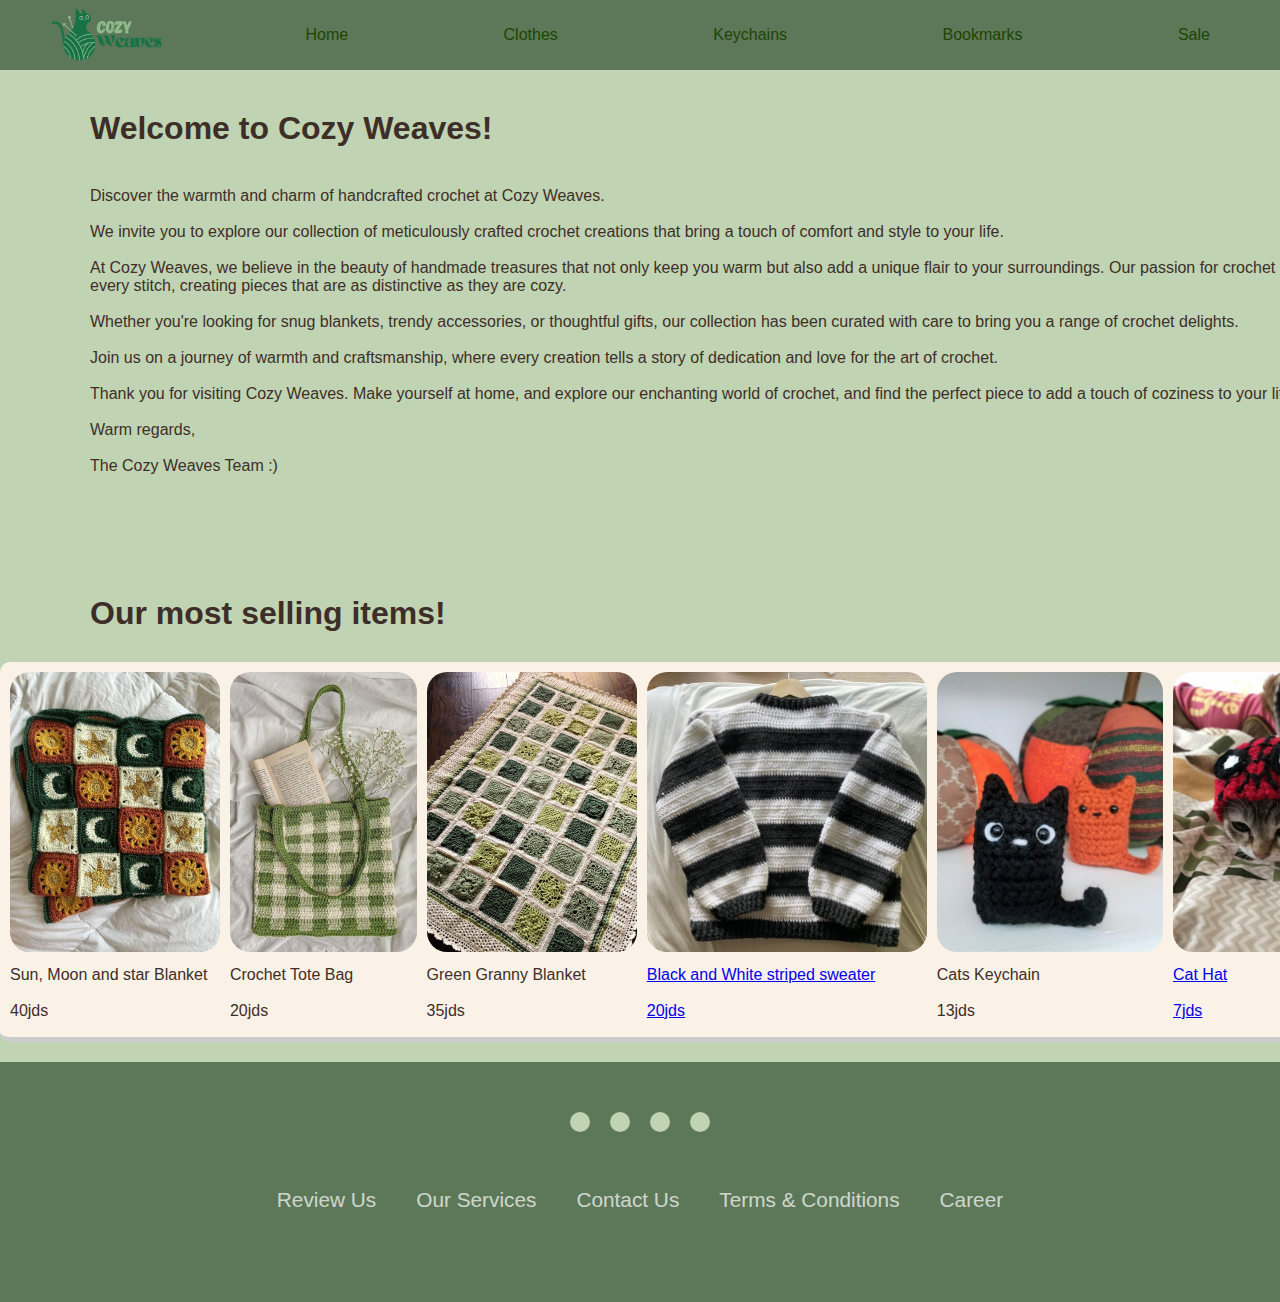
<file: index.html>
<!DOCTYPE html>
<html>
<head>
    <link rel="stylesheet" href="style.css">
    <link rel="stylesheet" href="https://cdnjs.cloudflare.com/ajax/libs/font-awesome/6.4.2/css/all.min.css" 
    integrity="sha512-z3gLpd7yknf1YoNbCzqRKc4qyor8gaKU1qmn+CShxbuBusANI9QpRohGBreCFkKxLhei6S9CQXFEbbKuqLg0DA==" crossorigin="anonymous" referrerpolicy="no-referrer" />
    <meta charset="UTF-8">
    <meta name="viewport" content="width=device-width, initial-scale=1.0">
    <title>Cozy Weaves</title>
</head>
<body>
    <nav>
        <ul>
            <img src="./images/logo3.png" height="170" width="170">
            <li><a href="index.html">Home</a></li>
            <li><a href="clothes.html">Clothes</a></li>
            <li><a href="keychains.html">Keychains</a></li>
            <li><a href="bookmarks.html">Bookmarks</a></li>
            <li><a href="sale.html">Sale</a></li>
        </ul>
    </nav>
    <h1 class="title">Welcome to Cozy Weaves!</h1>
    <div class="aboutus">
        Discover the warmth and charm of handcrafted crochet at Cozy Weaves.<br></br> We invite you to explore our collection of meticulously crafted 
        crochet creations that bring a touch of comfort and style to your life.<br></br>
        At Cozy Weaves, we believe in the beauty of handmade treasures that not only keep you warm but also add a unique flair to your surroundings.
        Our passion for crochet is woven into every stitch, creating pieces that are as distinctive as they are cozy.<br></br>
        Whether you're looking for snug blankets, trendy accessories, or thoughtful gifts, our collection has been curated with care to bring you a range of crochet delights.<br></br>
        Join us on a journey of warmth and craftsmanship, where every creation tells a story of dedication and love for the art of crochet.<br></br>
        Thank you for visiting Cozy Weaves. Make yourself at home, and explore our enchanting world of crochet, and find the perfect piece to add a touch of coziness to your life.<br></br>
        Warm regards,
        <br></br>
        The Cozy Weaves Team :)
    </div>
    <div><h1 class="title">Our most selling items!</h1></div>
    <main>
        <div class="random">
            <div class="grid-item1"><img class="image" src="./images/StarMoonBlanket.jpg" height="280"></div>
            <div class="grid-item2"><img class="image" src="./images/ToteBag.jpg" height="280"></div>
            <div class="grid-item3"><img class="image" src="./images/Blanket.jpg" height="280"></div>
            <div class="grid-item4"><a href="./clothes/blackandwhite.html"><img class="image"  src="./images/blackandwhite.jpg" height="280"></div></a>
            <div class="grid-item5"><img class="image" src="./images/CatKeychain.jpg" height="280"></div>
            <div class="grid-item6"><a href="./clothes/spidercat.html"><img class="image" src="./images/CatHat.jpg" height="280"></div></a>
            <div class="grid-item1">Sun, Moon and star Blanket<br></br>40jds</div>
            <div class="grid-item2">Crochet Tote Bag<br></br>20jds</div>
            <div class="grid-item3">Green Granny Blanket<br></br>35jds</div>
            <div class="grid-item4"><a href="./clothes/blackandwhite.html">Black and White striped sweater <br></br>20jds</a></div>
            <div class="grid-item5">Cats Keychain<br></br>13jds</div>
            <div class="grid-item6"><a href="./clothes/spidercat.html">Cat Hat<br></br>7jds</a></div>
        </div>
        
    </main>
    <footer>
        <div class="footerContainer">
        <div class="socialIcons">
        <a href="#"><i class="fa-brands fa-facebook"></i></a>
        <a href="https://www.instagram.com/cozyweavesjo/"><i class="fa-brands fa-instagram"></i></a>
        <a href="#"><i class="fa-brands fa-youtube"></i></a>
        <a href="#"><i class="fa-brands fa-twitter"></i></a>
        </div>
        
        <div class="footerNav">
        <ul>
        <li><a href="review.html">Review Us</a></li>
        <li><a href="service.html">Our Services</a></li>
        <li><a href="contact.html">Contact Us</a></li>
        <li><a href="#">Terms & Conditions</a></li>
        <li><a href="#">Career</a></li>
        </ul>
        </div>
        </footer>
</body>
</html>
</file>
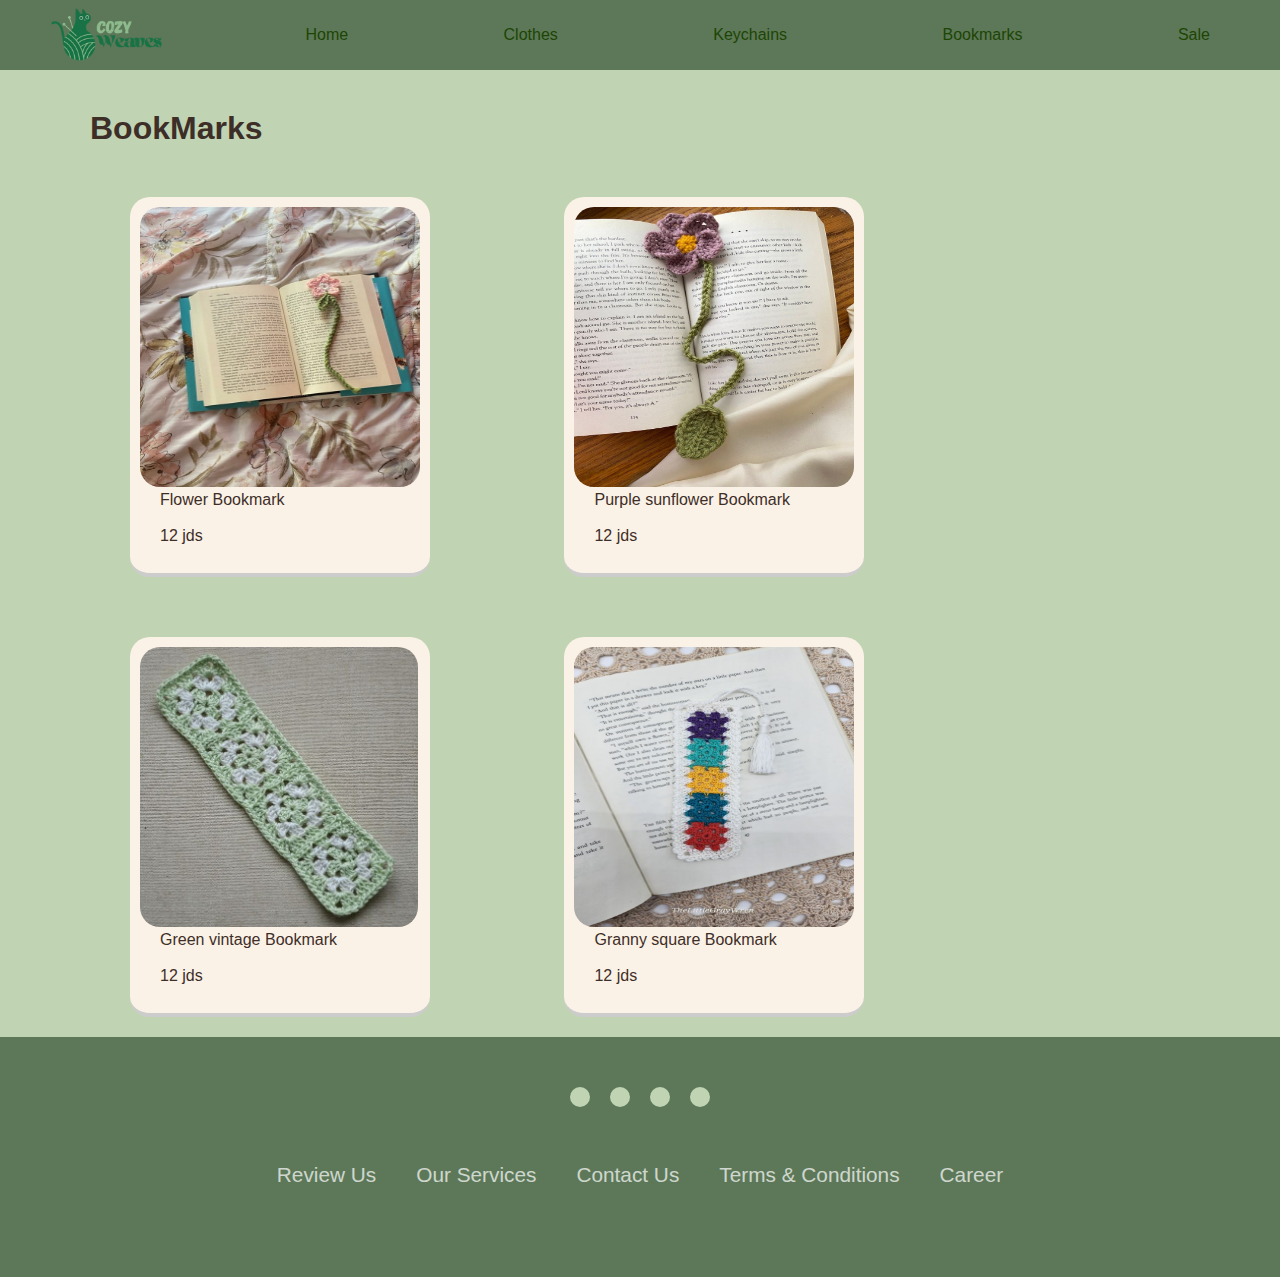
<file: bookmarks.html>
<!DOCTYPE html>
<html>
<head>
    <link rel="stylesheet" href="style.css">
    <link rel="stylesheet" href="https://cdnjs.cloudflare.com/ajax/libs/font-awesome/6.4.2/css/all.min.css" 
    integrity="sha512-z3gLpd7yknf1YoNbCzqRKc4qyor8gaKU1qmn+CShxbuBusANI9QpRohGBreCFkKxLhei6S9CQXFEbbKuqLg0DA==" crossorigin="anonymous" referrerpolicy="no-referrer" />
    <meta charset="UTF-8">
    <meta name="viewport" content="width=device-width, initial-scale=1.0">
    <title>Cozy Weaves</title>
</head>
<body>
    <nav>
        <ul>
            <img src="./images/logo3.png" height="170" width="170">
            <li><a href="index.html">Home</a></li>
            <li><a href="clothes.html">Clothes</a></li>
            <li><a href="keychains.html">Keychains</a></li>
            <li><a href="bookmarks.html">Bookmarks</a></li>
            <li><a href="sale.html">Sale</a></li>
        </ul>
    </nav>
    <div><h1 class="title">BookMarks</h1></div>
    <main>
        <div class="row">
            <div class="col">
                    <div class="clothes">
                        <img class="image" src="./images/flowerbookmark.jpg" height="280" width="280">
                        <div class ="rating">
                            Flower Bookmark
                            <br></br>
                            12 jds
                            <i class="fa fa-star"></i>
                            <i class="fa fa-star"></i>
                            <i class="fa fa-star"></i>
                            <i class="fa fa-star"></i>
                        </div>
                    </div>
                    <div class="clothes"><img class="image" src="./images/purpleflowerbookmark.jpg" height="280" width="280">
                        <div class ="rating">
                            Purple sunflower Bookmark
                            <br></br>
                            12 jds
                            <i class="fa fa-star"></i>
                            <i class="fa fa-star"></i>
                            <i class="fa fa-star"></i>
                            <i class="fa fa-star"></i>
                            <i class="fa fa-star"></i>
                        </div>
                    </div>
                    <div class="clothes"><img class="image" src="./images/vintagebookmark.jpg" height="280">
                        <div class ="rating">
                            Green vintage Bookmark
                        <br></br>
                        12 jds
                        <i class="fa fa-star"></i>
                        <i class="fa fa-star"></i>
                        <i class="fa fa-star"></i>
                        <i class="fa fa-star"></i>
                        <i class="fa fa-star"></i>
                    </div>
                </div>
                    <div class="clothes"><img class="image" src="./images/grannybookmark.jpg" height="280"  width="280">
                        <div class ="rating">
                            Granny square Bookmark
                        <br></br>
                        12 jds
                        <i class="fa fa-star"></i>
                        <i class="fa fa-star"></i>
                        <i class="fa fa-star"></i>
                        <i class="fa fa-star"></i>
                        <i class="fa fa-star"></i>
                    </div>
                </div>
                </div>
            </div>
        </div>
    </main>
    <footer>
        <div class="footerContainer">
        <div class="socialIcons">
        <a href="#"><i class="fa-brands fa-facebook"></i></a>
        <a href="https://www.instagram.com/cozyweavesjo/"><i class="fa-brands fa-instagram"></i></a>
        <a href="#"><i class="fa-brands fa-youtube"></i></a>
        <a href="#"><i class="fa-brands fa-twitter"></i></a>
        </div>
        <div class="footerNav">
        <ul>
            <li><a href="./review.html">Review Us</a></li>
        <li><a href="service.html">Our Services</a></li>
        <li><a href="contact.html">Contact Us</a></li>
        <li><a href="#">Terms & Conditions</a></li>
        <li><a href="#">Career</a></li>
        </ul>
        </div>
        </footer>
</body>
</html>
</file>
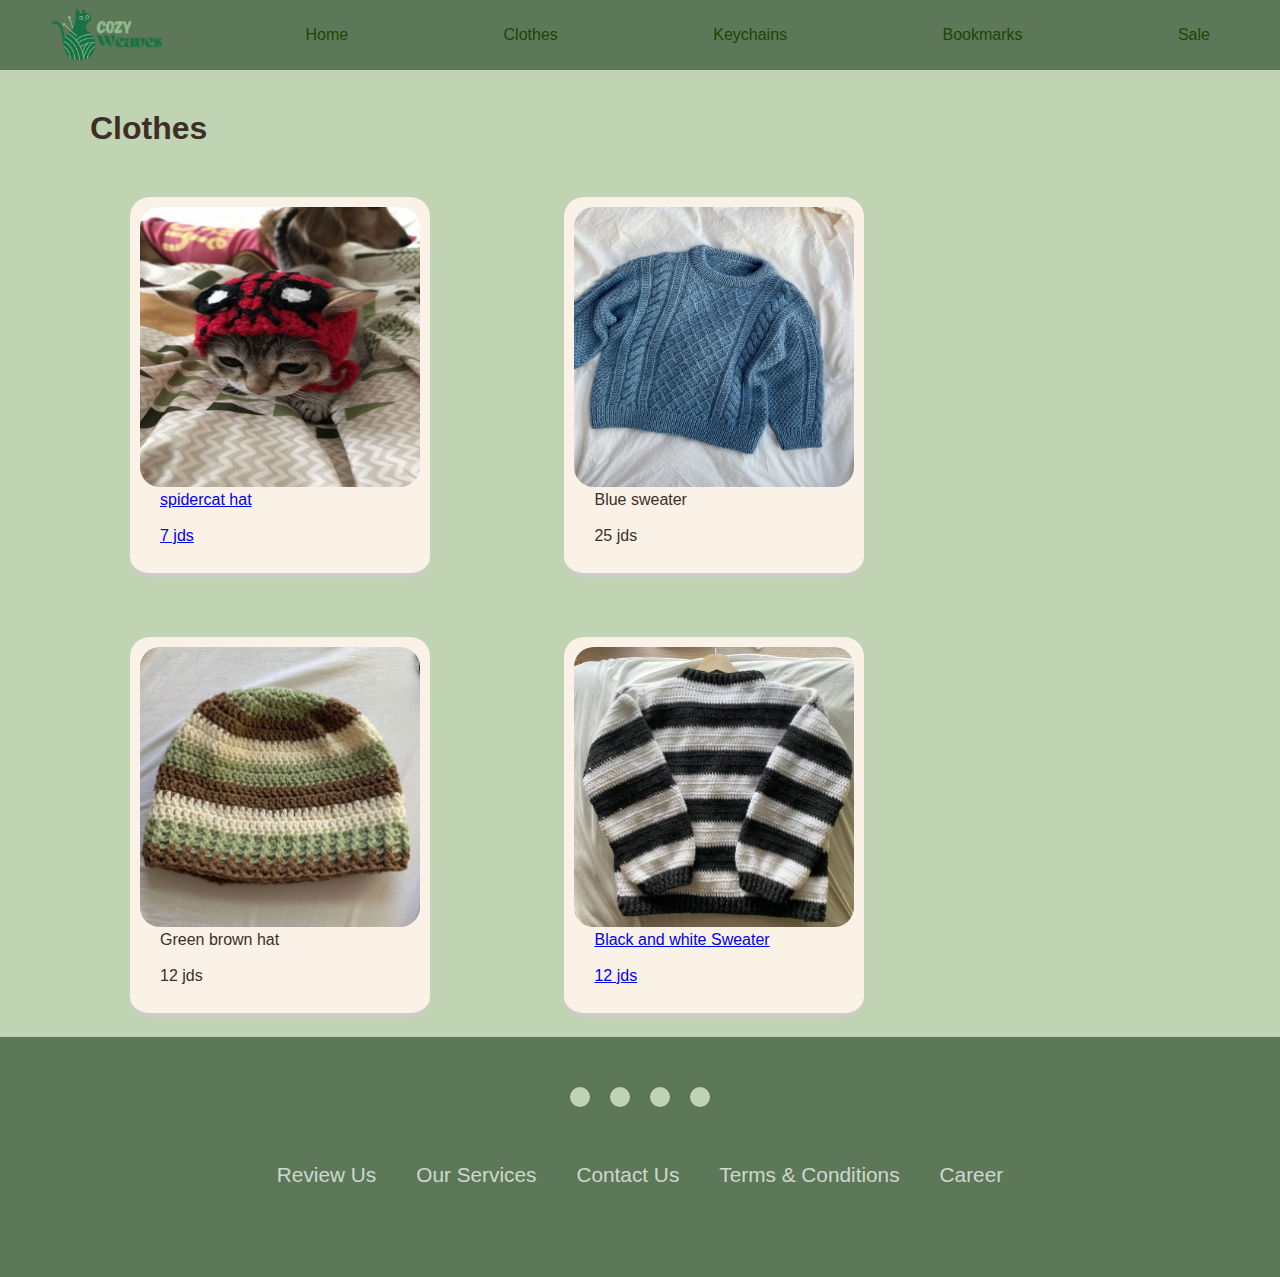
<file: clothes.html>
<!DOCTYPE html>
<html>
<head>
    <link rel="stylesheet" href="./style.css">
    <link rel="stylesheet" href="https://cdnjs.cloudflare.com/ajax/libs/font-awesome/6.4.2/css/all.min.css" 
    integrity="sha512-z3gLpd7yknf1YoNbCzqRKc4qyor8gaKU1qmn+CShxbuBusANI9QpRohGBreCFkKxLhei6S9CQXFEbbKuqLg0DA==" crossorigin="anonymous" referrerpolicy="no-referrer" />
    <meta charset="UTF-8">
    <meta name="viewport" content="width=device-width, initial-scale=1.0">
    <title>Cozy Weaves</title>
</head>
<body>
    <nav>
        <ul>
            <img src="./images/logo3.png" height="170" width="170">
            <li><a href="./index.html">Home</a></li>
            <li><a href="./clothes.html">Clothes</a></li>
            <li><a href="./keychains.html">Keychains</a></li>
            <li><a href="./bookmarks.html">Bookmarks</a></li>
            <li><a href="./sale.html">Sale</a></li>
        </ul>
    </nav>
    <div><h1 class="title">Clothes</h1></div>
    <main>
        <div class="row">
            <div class="col">
                    <div class="clothes"> <a href="./clothes/spidercat.html">
                        <img class="image" src="./images/CatHat.jpg" height="280" width="280">
                        <div class ="rating">
                            spidercat hat
                            <br></br>
                            7 jds
                            <i class="fa fa-star"></i>
                            <i class="fa fa-star"></i>
                            <i class="fa fa-star"></i>
                            <i class="fa fa-star"></i>
                        </div></a>
                    </div>
                    <div class="clothes"><img class="image" src="./images/sweater.jpg" height="280" width="280">
                        <div class ="rating">
                            Blue sweater
                            <br></br>
                            25 jds
                            <i class="fa fa-star"></i>
                            <i class="fa fa-star"></i>
                            <i class="fa fa-star"></i>
                            <i class="fa fa-star"></i>
                            <i class="fa fa-star"></i>
                        </div>
                    </div>
                    <div class="clothes"><img class="image" src="./images/hat.jpg" height="280">
                        <div class ="rating">
                            Green brown hat
                        <br></br>
                        12 jds
                        <i class="fa fa-star"></i>
                        <i class="fa fa-star"></i>
                        <i class="fa fa-star"></i>
                        <i class="fa fa-star"></i>
                        <i class="fa fa-star"></i>
                    </div>
                </div>
                    <div class="clothes"> <a href="./clothes/blackandwhite.html"> <img class="image" src="./images/blackandwhite.jpg" height="280">
                        <div class ="rating">
                            Black and white Sweater
                        <br></br>
                        12 jds
                        <i class="fa fa-star"></i>
                        <i class="fa fa-star"></i>
                        <i class="fa fa-star"></i>
                        <i class="fa fa-star"></i>
                        <i class="fa fa-star"></i>
                    </div></a>
                </div>
                </div>
            </div>
        </div>
    </main>
    <footer>
        <div class="footerContainer">
        <div class="socialIcons">
        <a href="#"><i class="fa-brands fa-facebook"></i></a>
        <a href="https://www.instagram.com/cozyweavesjo/"><i class="fa-brands fa-instagram"></i></a>
        <a href="#"><i class="fa-brands fa-youtube"></i></a>
        <a href="#"><i class="fa-brands fa-twitter"></i></a>
        </div>
        <div class="footerNav">
        <ul>
            <li><a href="./review.html">Review Us</a></li>
        <li><a href="service.html">Our Services</a></li>
        <li><a href="contact.html">Contact Us</a></li>
        <li><a href="#">Terms & Conditions</a></li>
        <li><a href="#">Career</a></li>
        </ul>
        </div>
        </footer>
</body>
</html>
</file>
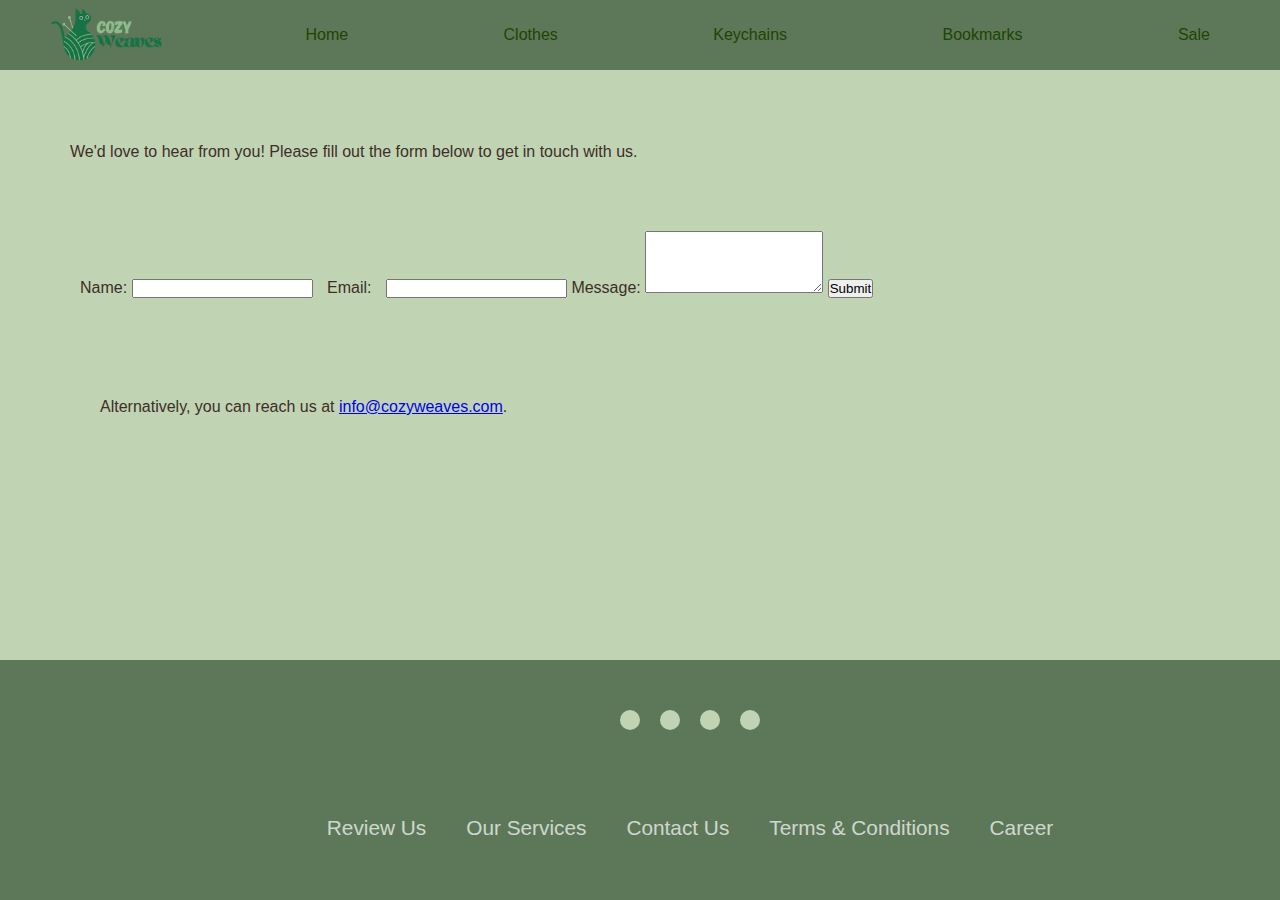
<file: contact.html>
<!DOCTYPE html>
<html>
<head>
    <link rel="stylesheet" href="./style.css">
    <link rel="stylesheet" href="https://cdnjs.cloudflare.com/ajax/libs/font-awesome/6.4.2/css/all.min.css" 
    integrity="sha512-z3gLpd7yknf1YoNbCzqRKc4qyor8gaKU1qmn+CShxbuBusANI9QpRohGBreCFkKxLhei6S9CQXFEbbKuqLg0DA==" crossorigin="anonymous" referrerpolicy="no-referrer" />
    <meta charset="UTF-8">
    <meta name="viewport" content="width=device-width, initial-scale=1.0">
    <title>Cozy Weaves</title>
    <style>
        div{
            padding-left: 100px;
        }
        li,p,h2{
            padding-bottom: 30px;
            padding-top: 30px;
        }
        footer{
            position:fixed;
        }
    </style>
</head>
<body>
    <nav>
        <ul>
            <img src="./images/logo3.png" height="170" width="170">
            <li><a href="index.html">Home</a></li>
            <li><a href="clothes.html">Clothes</a></li>
            <li><a href="keychains.html">Keychains</a></li>
            <li><a href="bookmarks.html">Bookmarks</a></li>
            <li><a href="sale.html">Sale</a></li>
        </ul>
    </nav>
<br></br>
    <h1>Contact Us</h1>

    <p style="padding:70px 70px">We'd love to hear from you! Please fill out the form below to get in touch with us.</p>

    <form method="post">
        <label style="padding-left:80px" for="name">Name:</label>
        <input  type="text" id="name" name="name" required>

        <label style="padding:10px"for="email">Email:</label>
        <input type="email" id="email" name="email" required>

        <label for="message">Message:</label>
        <textarea id="message" name="message" rows="4" required></textarea>

        <button type="submit">Submit</button>
    </form>

    <p style="padding:100px">Alternatively, you can reach us at <a href="mailto:info@cozyweaves.com">info@cozyweaves.com</a>.</p>

</div>
    <footer>
        <div class="footerContainer">
        <div class="socialIcons">
        <a href="#"><i class="fa-brands fa-facebook"></i></a>
        <a href="https://www.instagram.com/cozyweavesjo/"><i class="fa-brands fa-instagram"></i></a>
        <a href="#"><i class="fa-brands fa-youtube"></i></a>
        <a href="#"><i class="fa-brands fa-twitter"></i></a>
        </div>
        <div class="footerNav">
        <ul>
        <li><a href="review.html">Review Us</a></li>
        <li><a href="service.html">Our Services</a></li>
        <li><a href="contact.html">Contact Us</a></li>
        <li><a href="#">Terms & Conditions</a></li>
        <li><a href="#">Career</a></li>
        </ul>
        </div>
        </footer>
</body>
</html>
</file>
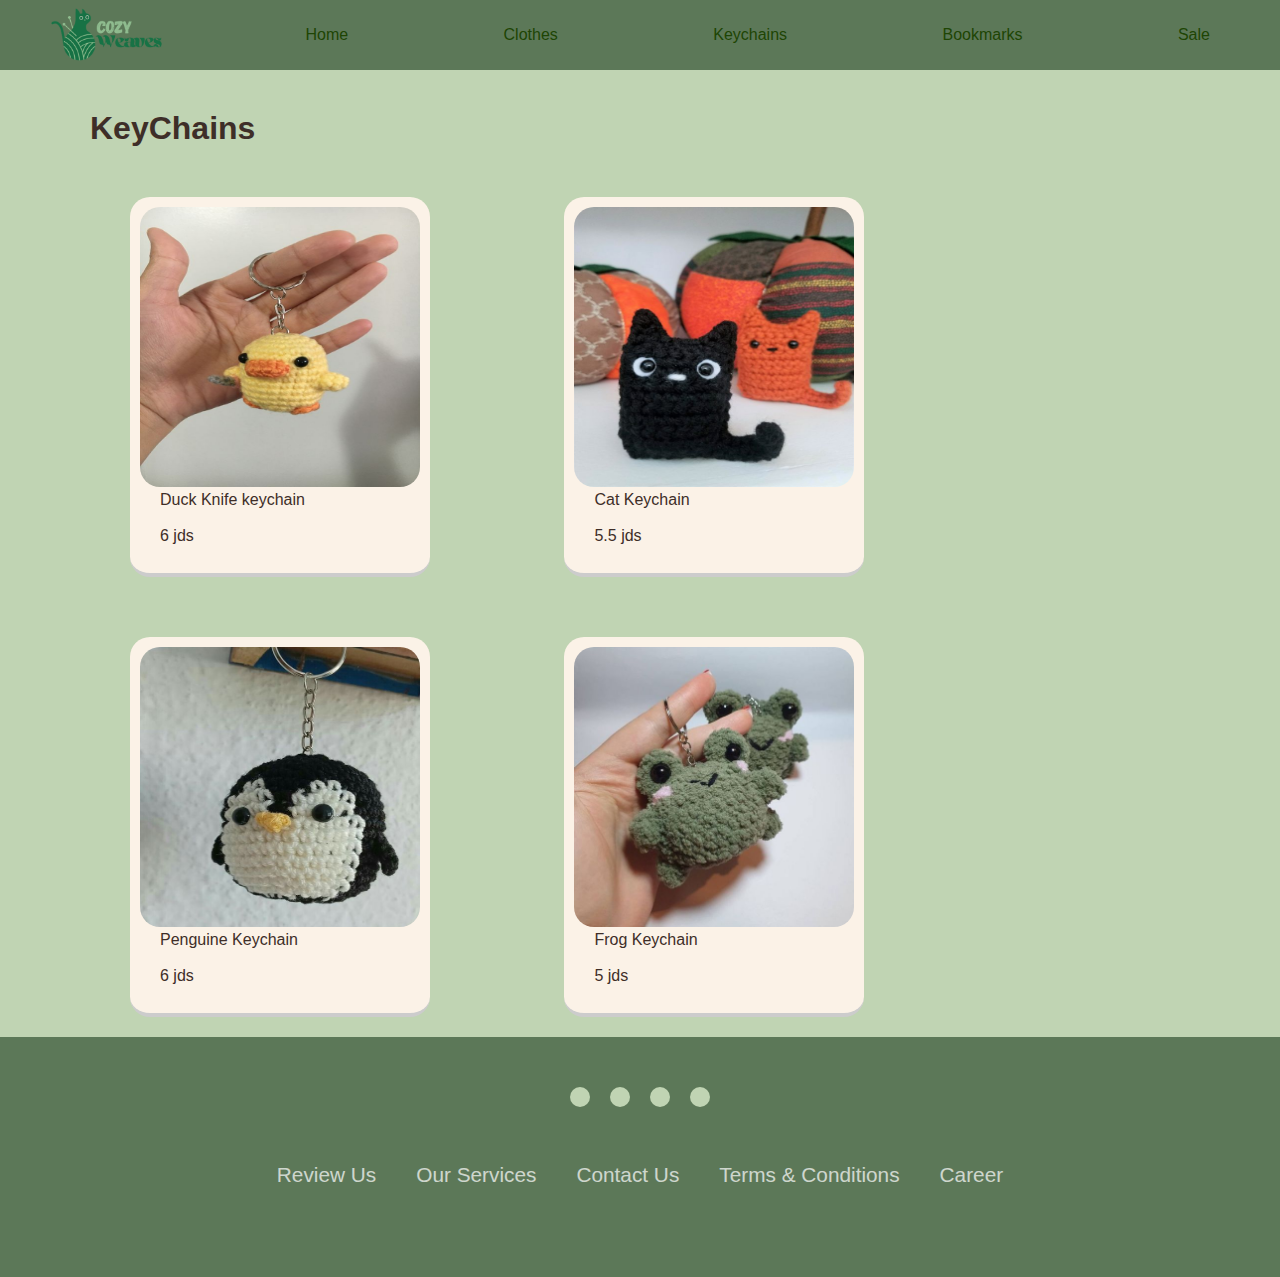
<file: keychains.html>
<!DOCTYPE html>
<html>
<head>
    <link rel="stylesheet" href="style.css">
    <link rel="stylesheet" href="https://cdnjs.cloudflare.com/ajax/libs/font-awesome/6.4.2/css/all.min.css" 
    integrity="sha512-z3gLpd7yknf1YoNbCzqRKc4qyor8gaKU1qmn+CShxbuBusANI9QpRohGBreCFkKxLhei6S9CQXFEbbKuqLg0DA==" crossorigin="anonymous" referrerpolicy="no-referrer" />
    <meta charset="UTF-8">
    <meta name="viewport" content="width=device-width, initial-scale=1.0">
    <title>Cozy Weaves</title>
</head>
<body>
    <nav>
        <ul>
            <img src="./images/logo3.png" height="170" width="170">
            <li><a href="index.html">Home</a></li>
            <li><a href="clothes.html">Clothes</a></li>
            <li><a href="keychains.html">Keychains</a></li>
            <li><a href="bookmarks.html">Bookmarks</a></li>
            <li><a href="sale.html">Sale</a></li>
        </ul>
    </nav>
    <div><h1 class="title">KeyChains</h1></div>
    <main>
        <div class="row">
            <div class="col">
                    <div class="clothes">
                        <img class="image" src="./images/duckkeychain.jpg" height="280" width="280">
                        <div class ="rating">
                            Duck Knife keychain
                            <br></br>
                            6 jds
                            <i class="fa fa-star"></i>
                            <i class="fa fa-star"></i>
                            <i class="fa fa-star"></i>
                            <i class="fa fa-star"></i>
                        </div>
                    </div>
                    <div class="clothes"><img class="image" src="./images/CatKeychain.jpg" height="280" width="280">
                        <div class ="rating">
                            Cat Keychain
                            <br></br>
                            5.5 jds
                            <i class="fa fa-star"></i>
                            <i class="fa fa-star"></i>
                            <i class="fa fa-star"></i>
                            <i class="fa fa-star"></i>
                            <i class="fa fa-star"></i>
                        </div>
                    </div>
                    <div class="clothes"><img class="image" src="./images/penguinkeychain.jpg" height="280" width="280">
                        <div class ="rating">
                            Penguine Keychain
                        <br></br>
                        6 jds
                        <i class="fa fa-star"></i>
                        <i class="fa fa-star"></i>
                        <i class="fa fa-star"></i>
                        <i class="fa fa-star"></i>
                        <i class="fa fa-star"></i>
                    </div>
                </div>
                    <div class="clothes"><img class="image" src="./images/frogkeychain.jpg" height="280">
                        <div class ="rating">
                            Frog Keychain
                        <br></br>
                        5 jds
                        <i class="fa fa-star"></i>
                        <i class="fa fa-star"></i>
                        <i class="fa fa-star"></i>
                        <i class="fa fa-star"></i>
                        <i class="fa fa-star"></i>
                    </div>
                </div>
                </div>
            </div>
        </div>
    </main>
    <footer>
        <div class="footerContainer">
        <div class="socialIcons">
        <a href="#"><i class="fa-brands fa-facebook"></i></a>
        <a href="https://www.instagram.com/cozyweavesjo/"><i class="fa-brands fa-instagram"></i></a>
        <a href="#"><i class="fa-brands fa-youtube"></i></a>
        <a href="#"><i class="fa-brands fa-twitter"></i></a>
        </div>
        <div class="footerNav">
        <ul>
            <li><a href="./review.html">Review Us</a></li>
        <li><a href="service.html">Our Services</a></li>
        <li><a href="contact.html">Contact Us</a></li>
        <li><a href="#">Terms & Conditions</a></li>
        <li><a href="#">Career</a></li>
        </ul>
        </div>
        </footer>
</body>
</html>
</file>
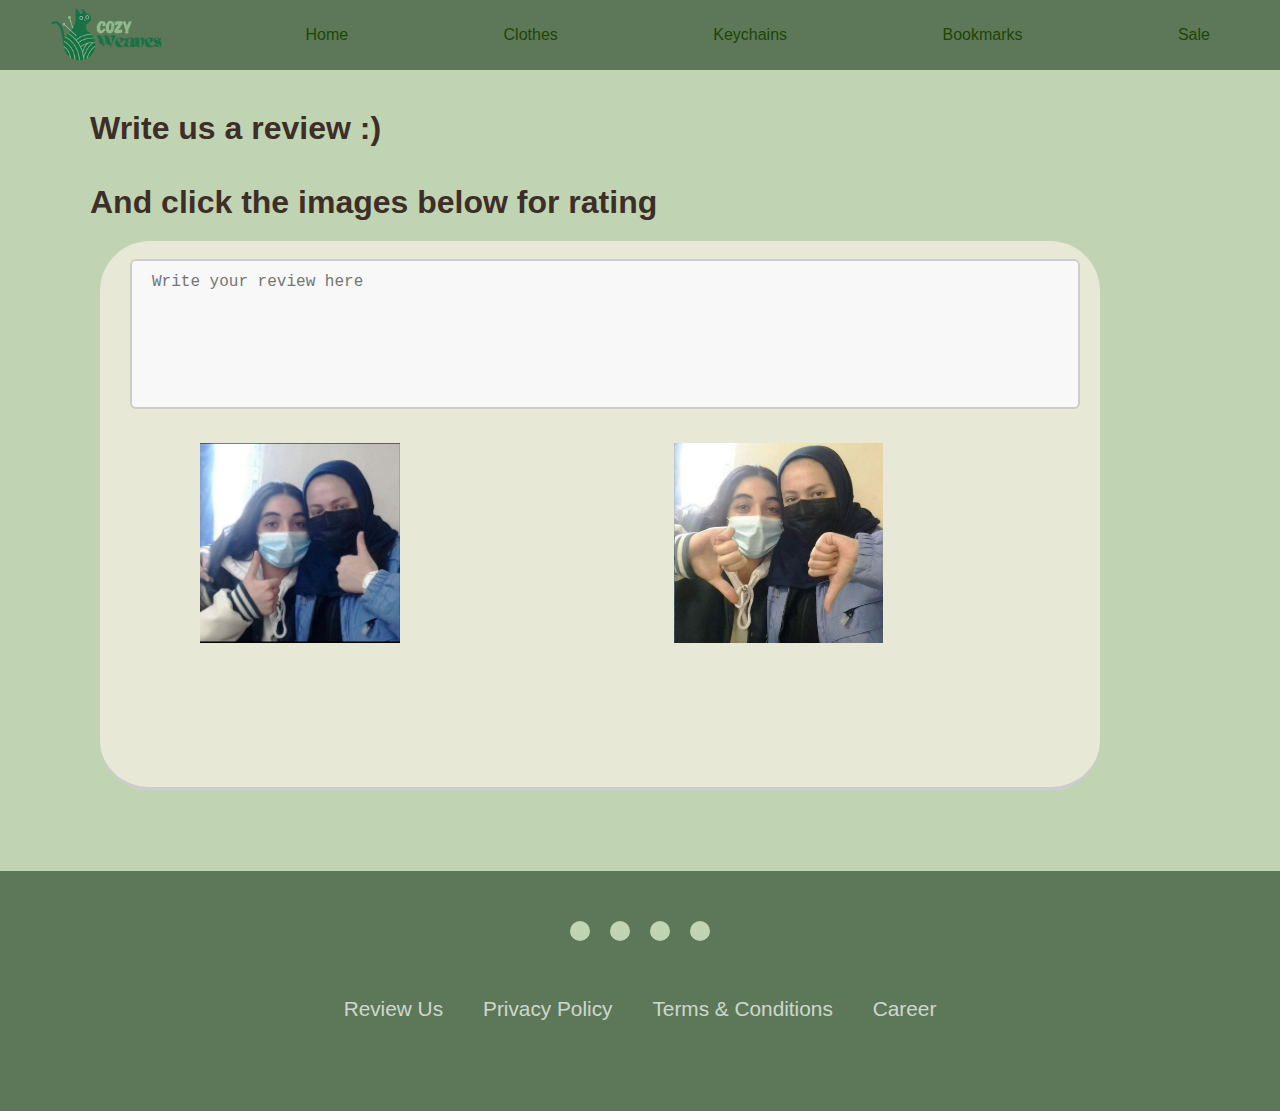
<file: review.html>
<!DOCTYPE html>
<html>
<head>
    <link rel="stylesheet" href="./style.css">
    <link rel="stylesheet" href="https://cdnjs.cloudflare.com/ajax/libs/font-awesome/6.4.2/css/all.min.css" 
    integrity="sha512-z3gLpd7yknf1YoNbCzqRKc4qyor8gaKU1qmn+CShxbuBusANI9QpRohGBreCFkKxLhei6S9CQXFEbbKuqLg0DA==" crossorigin="anonymous" referrerpolicy="no-referrer" />
    <meta charset="UTF-8">
    <meta name="viewport" content="width=device-width, initial-scale=1.0">
    <title>Cozy Weaves</title>
    <style>
textarea {
  width: 95%;
  height: 150px;
  padding: 12px 20px;
  box-sizing: border-box;
  border: 2px solid #ccc;
  border-radius: 6px;
  background-color: #f8f8f8;
  font-size: 16px;
  resize: none;
  margin-left: 30px;
}
    </style>
</head>
<body>
    <nav>
        <ul>
            <img src="./images/logo3.png" height="170" width="170">
            <li><a href="./index.html">Home</a></li>
            <li><a href="./clothes.html">Clothes</a></li>
            <li><a href="./keychains.html">Keychains</a></li>
            <li><a href="./bookmarks.html">Bookmarks</a></li>
            <li><a href="./sale.html">Sale</a></li>
        </ul>
    </nav>
    <div><h1 class="title">Write us a review :) <br></br>
    And click the images below for rating</h1></div>
    <div class="reviewarea">
        <label for="freeform"></label>
<br>
<textarea placeholder="Write your review here" id="freeform" name="freeform" rows="4" cols="50">
</textarea>
    <div class="imgdiv"><img class="reviewimg" src="./images/like.jpg" height="200px">
    <h3 class="effect"> Thank you <3</h3></div>
    <div class="imgdiv"><img class="reviewimg" src="./images/dislike.jpg" height="200px"><h3 class="effect">why :( </h3></div>
    </div>
    <main>
    </main>
    <footer>
        <div class="footerContainer">
        <div class="socialIcons">
        <a href="#"><i class="fa-brands fa-facebook"></i></a>
        <a href="https://www.instagram.com/cozyweavesjo/"><i class="fa-brands fa-instagram"></i></a>
        <a href="#"><i class="fa-brands fa-youtube"></i></a>
        <a href="#"><i class="fa-brands fa-twitter"></i></a>
        </div>
        <div class="footerNav">
        <ul>
        <li><a href="./review.html">Review Us</a></li>
        <li><a href="#">Privacy Policy</a></li>
        <li><a href="#">Terms & Conditions</a></li>
        <li><a href="#">Career</a></li>
        </ul>
        </div>
        </footer>
</body>
</html>
</file>
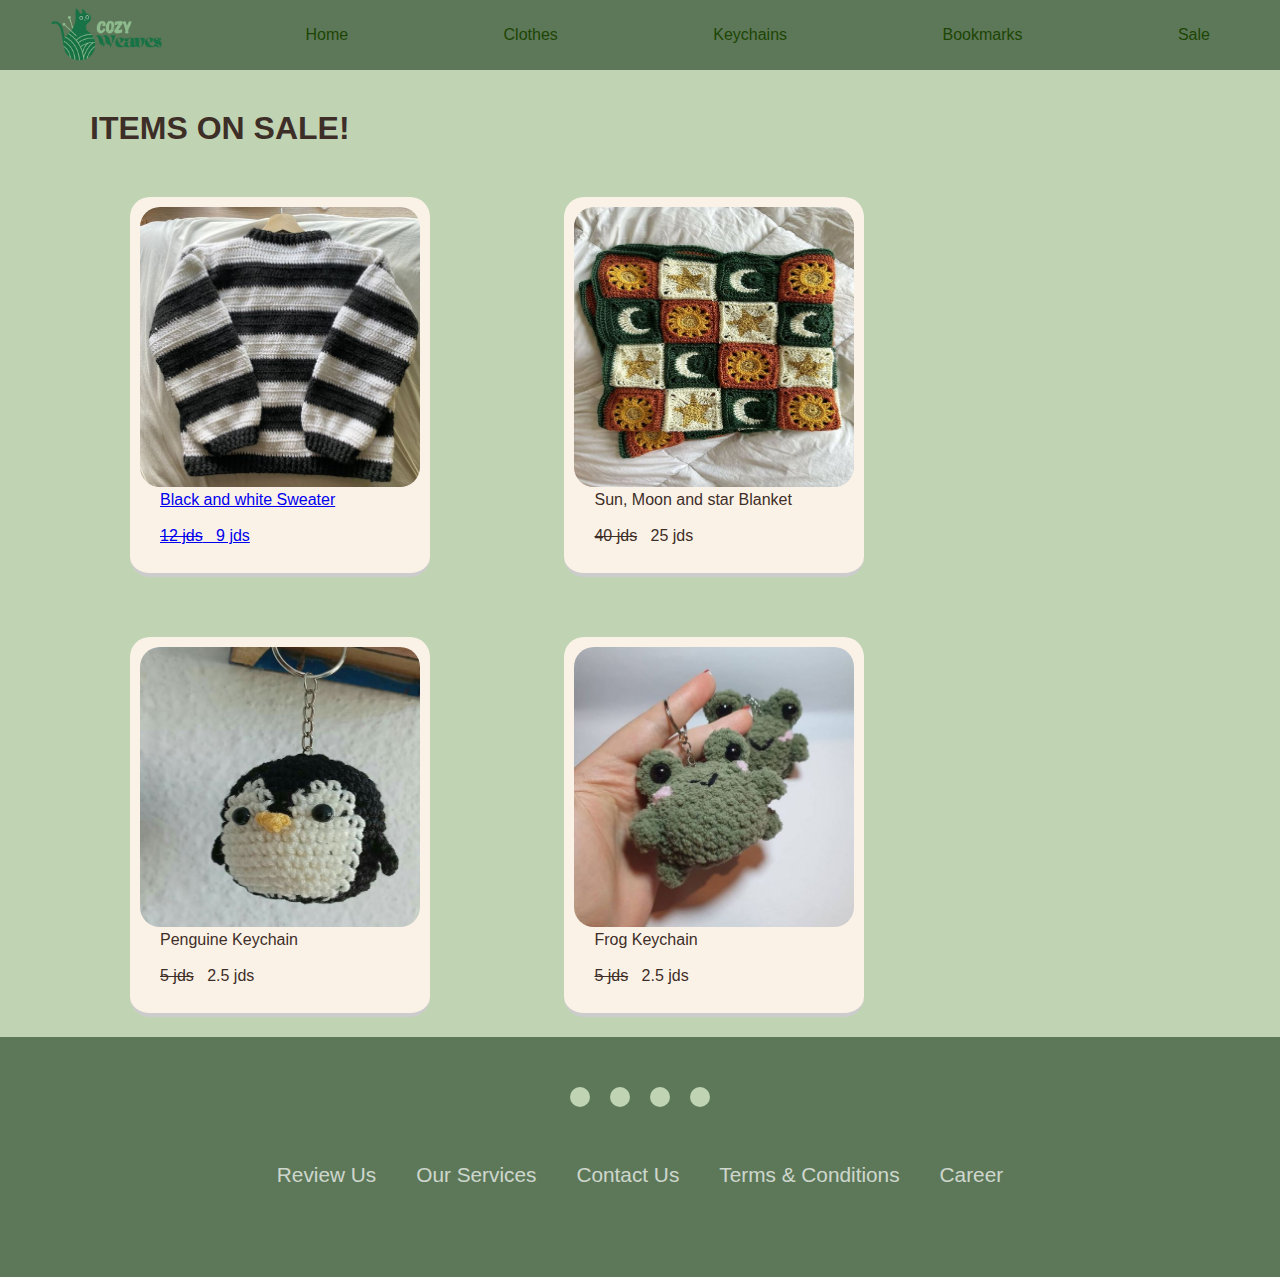
<file: sale.html>
<!DOCTYPE html>
<html>
<head>
    <link rel="stylesheet" href="style.css">
    <link rel="stylesheet" href="https://cdnjs.cloudflare.com/ajax/libs/font-awesome/6.4.2/css/all.min.css" 
    integrity="sha512-z3gLpd7yknf1YoNbCzqRKc4qyor8gaKU1qmn+CShxbuBusANI9QpRohGBreCFkKxLhei6S9CQXFEbbKuqLg0DA==" crossorigin="anonymous" referrerpolicy="no-referrer" />
    <meta charset="UTF-8">
    <meta name="viewport" content="width=device-width, initial-scale=1.0">
    <title>Cozy Weaves</title>
</head>
<body>
    <nav>
        <ul>
            <img src="./images/logo3.png" height="170" width="170">
            <li><a href="index.html">Home</a></li>
            <li><a href="clothes.html">Clothes</a></li>
            <li><a href="keychains.html">Keychains</a></li>
            <li><a href="bookmarks.html">Bookmarks</a></li>
            <li><a href="sale.html">Sale</a></li>
        </ul>
    </nav>
    <div><h1 class="title">ITEMS ON SALE!</h1></div>
    <main>
        <div class="row">
            <div class="col">
                <div class="clothes"> <a href="/clothes/blackandwhite.html"> <img class="image" src="./images/blackandwhite.jpg" height="280">
                    <div class ="rating">
                        Black and white Sweater
                    <br></br>
                    <s>12 jds</s> &nbsp 9 jds
                </div></a>
            </div>
                    <div class="clothes"><img class="image" src="./images/StarMoonBlanket.jpg" height="280" width="280">
                        <div class ="rating">
                            Sun, Moon and star Blanket
                            <br></br>
                            <s>40 jds</s> &nbsp 25 jds
                        </div>
                    </div>
                    <div class="clothes"><img class="image" src="./images/penguinkeychain.jpg" height="280" width="280">
                        <div class ="rating">
                            Penguine Keychain
                        <br></br>
                        <s>5 jds</s> &nbsp 2.5 jds
                    </div>
                </div>
                    <div class="clothes"><img class="image" src="./images/frogkeychain.jpg" height="280">
                        <div class ="rating">
                            Frog Keychain
                        <br></br>
                        <s>5 jds</s> &nbsp 2.5 jds
                    </div>
                </div>
                </div>
            </div>
        </div>
    </main>
    <footer>
        <div class="footerContainer">
        <div class="socialIcons">
        <a href="#"><i class="fa-brands fa-facebook"></i></a>
        <a href="https://www.instagram.com/cozyweavesjo/"><i class="fa-brands fa-instagram"></i></a>
        <a href="#"><i class="fa-brands fa-youtube"></i></a>
        <a href="#"><i class="fa-brands fa-twitter"></i></a>
        </div>
        <div class="footerNav">
        <ul>
        <li><a href="./review.html">Review Us</a></li>
        <li><a href="service.html">Our Services</a></li>
        <li><a href="contact.html">Contact Us</a></li>
        <li><a href="#">Terms & Conditions</a></li>
        <li><a href="#">Career</a></li>
        </ul>
        </div>
        </footer>
</body>
</html>
</file>
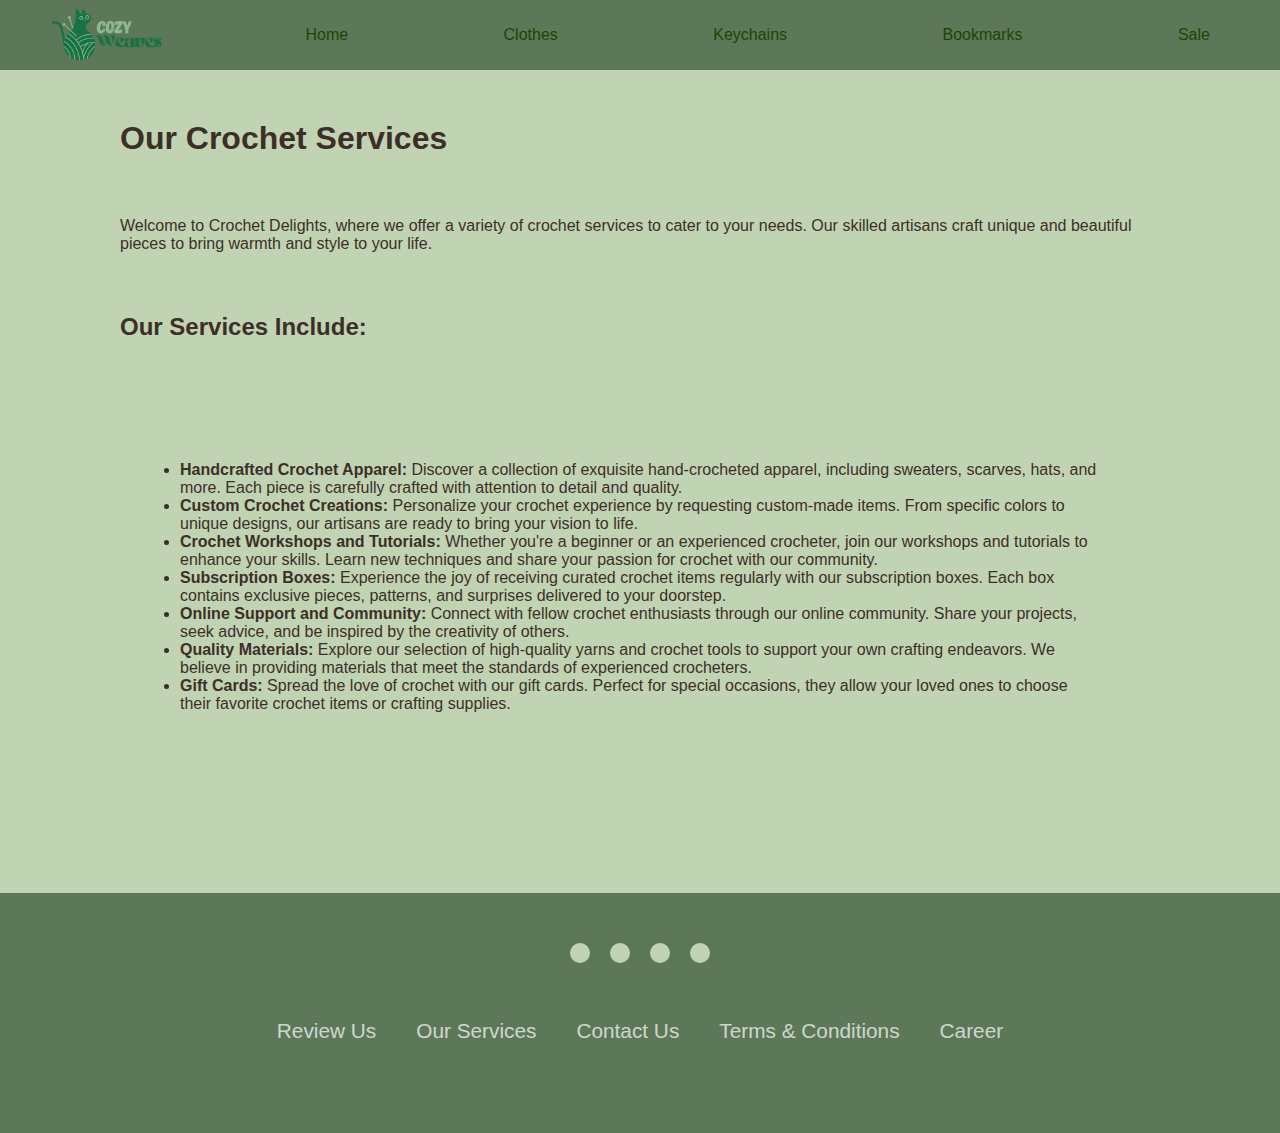
<file: service.html>
<!DOCTYPE html>
<html>
<head>
    <link rel="stylesheet" href="./style.css">
    <link rel="stylesheet" href="https://cdnjs.cloudflare.com/ajax/libs/font-awesome/6.4.2/css/all.min.css" 
    integrity="sha512-z3gLpd7yknf1YoNbCzqRKc4qyor8gaKU1qmn+CShxbuBusANI9QpRohGBreCFkKxLhei6S9CQXFEbbKuqLg0DA==" crossorigin="anonymous" referrerpolicy="no-referrer" />
    <meta charset="UTF-8">
    <meta name="viewport" content="width=device-width, initial-scale=1.0">
    <title>Cozy Weaves</title>
    <style>
        .service{
            padding: 90px;
        }
        p,h2,h1{
            padding: 30px;
        }
    </style>
</head>
<body>
    <nav>
        <ul>
            <img src="./images/logo3.png" height="170" width="170">
            <li><a href="index.html">Home</a></li>
            <li><a href="clothes.html">Clothes</a></li>
            <li><a href="keychains.html">Keychains</a></li>
            <li><a href="bookmarks.html">Bookmarks</a></li>
            <li><a href="sale.html">Sale</a></li>
        </ul>
    </nav>
<div class="service">
    <h1>Our Crochet Services</h1>

    <p>Welcome to Crochet Delights, where we offer a variety of crochet services to cater to your needs. Our skilled artisans craft unique and beautiful pieces to bring warmth and style to your life.</p>

    <h2>Our Services Include:</h2>

    <ul class="service">
        <li><strong>Handcrafted Crochet Apparel:</strong> Discover a collection of exquisite hand-crocheted apparel, including sweaters, scarves, hats, and more. Each piece is carefully crafted with attention to detail and quality.</li>

        <li><strong>Custom Crochet Creations:</strong> Personalize your crochet experience by requesting custom-made items. From specific colors to unique designs, our artisans are ready to bring your vision to life.</li>

        <li><strong>Crochet Workshops and Tutorials:</strong> Whether you're a beginner or an experienced crocheter, join our workshops and tutorials to enhance your skills. Learn new techniques and share your passion for crochet with our community.</li>

        <li><strong>Subscription Boxes:</strong> Experience the joy of receiving curated crochet items regularly with our subscription boxes. Each box contains exclusive pieces, patterns, and surprises delivered to your doorstep.</li>

        <li><strong>Online Support and Community:</strong> Connect with fellow crochet enthusiasts through our online community. Share your projects, seek advice, and be inspired by the creativity of others.</li>

        <li><strong>Quality Materials:</strong> Explore our selection of high-quality yarns and crochet tools to support your own crafting endeavors. We believe in providing materials that meet the standards of experienced crocheters.</li>

        <li><strong>Gift Cards:</strong> Spread the love of crochet with our gift cards. Perfect for special occasions, they allow your loved ones to choose their favorite crochet items or crafting supplies.</li>
        
    </ul>
</div>
    </main>
    <footer>
        <div class="footerContainer">
        <div class="socialIcons">
        <a href="#"><i class="fa-brands fa-facebook"></i></a>
        <a href="https://www.instagram.com/cozyweavesjo/"><i class="fa-brands fa-instagram"></i></a>
        <a href="#"><i class="fa-brands fa-youtube"></i></a>
        <a href="#"><i class="fa-brands fa-twitter"></i></a>
        </div>
        <div class="footerNav">
        <ul>
        <li><a href="./review.html">Review Us</a></li>
        <li><a href="service.html">Our Services</a></li>
        <li><a href="contact.html">Contact Us</a></li>
        <li><a href="#">Terms & Conditions</a></li>
        <li><a href="#">Career</a></li>
        </ul>
        </div>
        </footer>
</body>
</html>
</file>
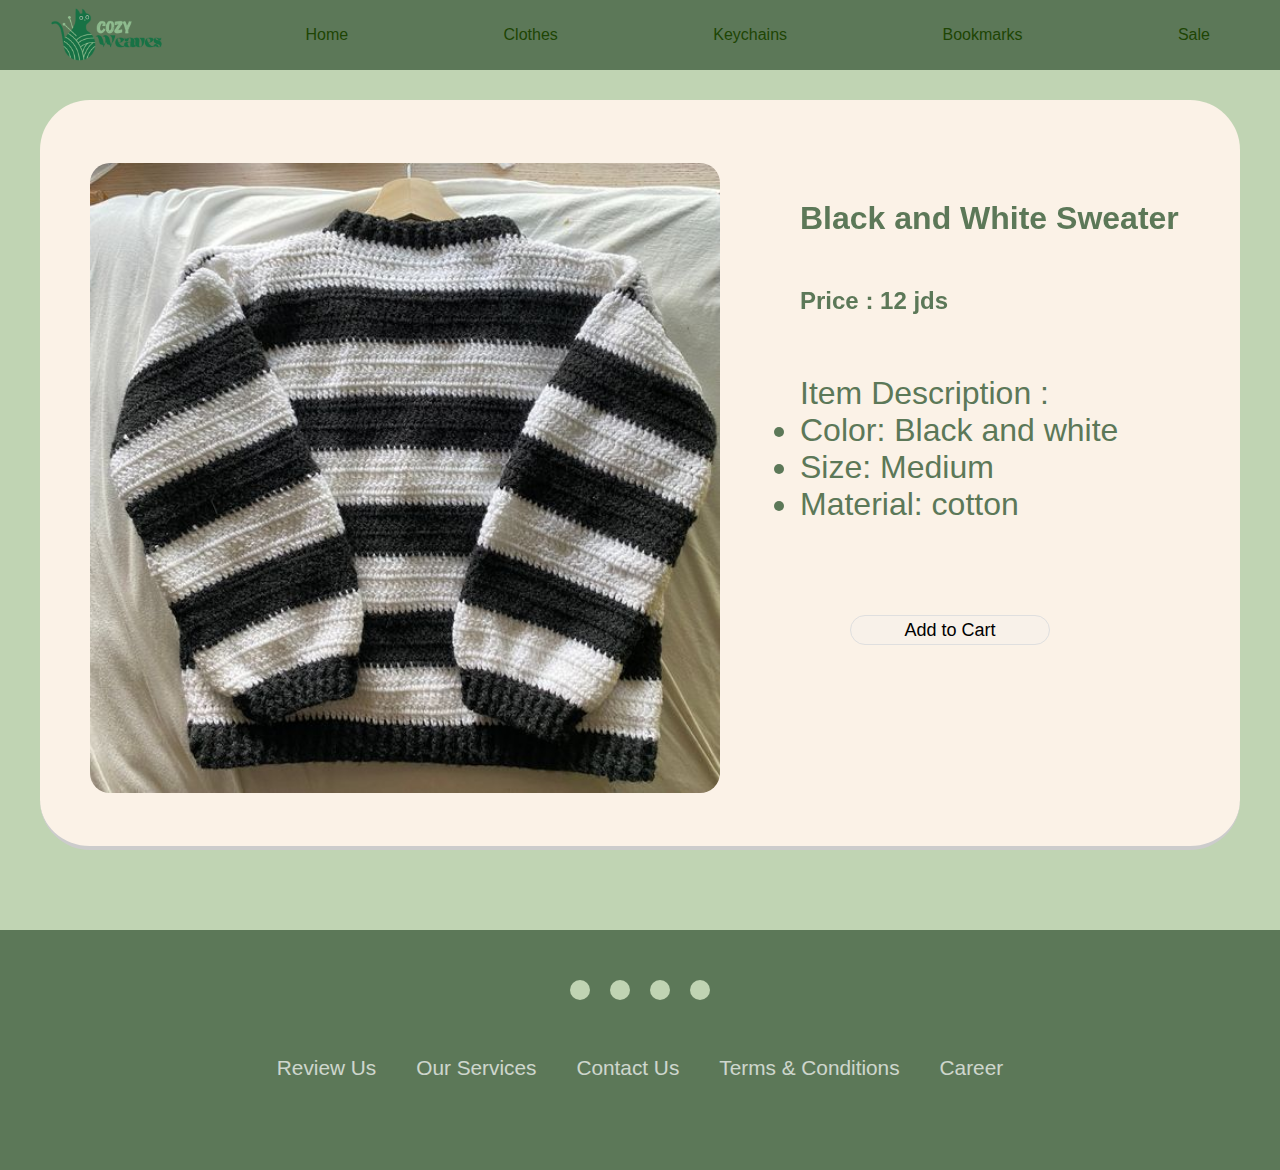
<file: clothes/blackandwhite.html>
<!DOCTYPE html>
<html>
<head>
    <link rel="stylesheet" href="../style.css">
    <link rel="stylesheet" href="https://cdnjs.cloudflare.com/ajax/libs/font-awesome/6.4.2/css/all.min.css" 
    integrity="sha512-z3gLpd7yknf1YoNbCzqRKc4qyor8gaKU1qmn+CShxbuBusANI9QpRohGBreCFkKxLhei6S9CQXFEbbKuqLg0DA==" crossorigin="anonymous" referrerpolicy="no-referrer" />
    <meta charset="UTF-8">
    <meta name="viewport" content="width=device-width, initial-scale=1.0">
    <title>Cozy Weaves</title>
</head>
<body>
    <nav>
        <ul>
            <img src="../images/logo3.png" height="170" width="170">
            <li><a href="../index.html">Home</a></li>
            <li><a href="../clothes.html">Clothes</a></li>
            <li><a href="../keychains.html">Keychains</a></li>
            <li><a href="../bookmarks.html">Bookmarks</a></li>
            <li><a href="../sale.html">Sale</a></li>
        </ul>
    </nav>
    <main>
    <div class="product">
        <h1>Black and White Sweater</h1>
        <h2>Price : 12 jds</h2>
        <button class="button-46" role="button">Add to Cart</button>
        <div class="description">Item Description :<ul>
            <li>Color: Black and white</li>
            <li>Size: Medium</li>
            <li>Material: cotton</li>
        </ul>
    </div>
        <img class="productimage" src="../images/blackandwhite.jpg" height="630" width="630">
    </div>
</main>
    <footer>
        <div class="footerContainer">
        <div class="socialIcons">
        <a href="#"><i class="fa-brands fa-facebook"></i></a>
        <a href="https://www.instagram.com/cozyweavesjo/"><i class="fa-brands fa-instagram"></i></a>
        <a href="#"><i class="fa-brands fa-youtube"></i></a>
        <a href="#"><i class="fa-brands fa-twitter"></i></a>
        </div>
        
        <div class="footerNav">
        <ul>
        <li><a href="../review.html">Review Us</a></li>
        <li><a href="../service.html">Our Services</a></li>
        <li><a href="../contact.html">Contact Us</a></li>
        <li><a href="#">Terms & Conditions</a></li>
        <li><a href="#">Career</a></li>
        </ul>
        </div>
        </footer>
</body>
</html>
</file>
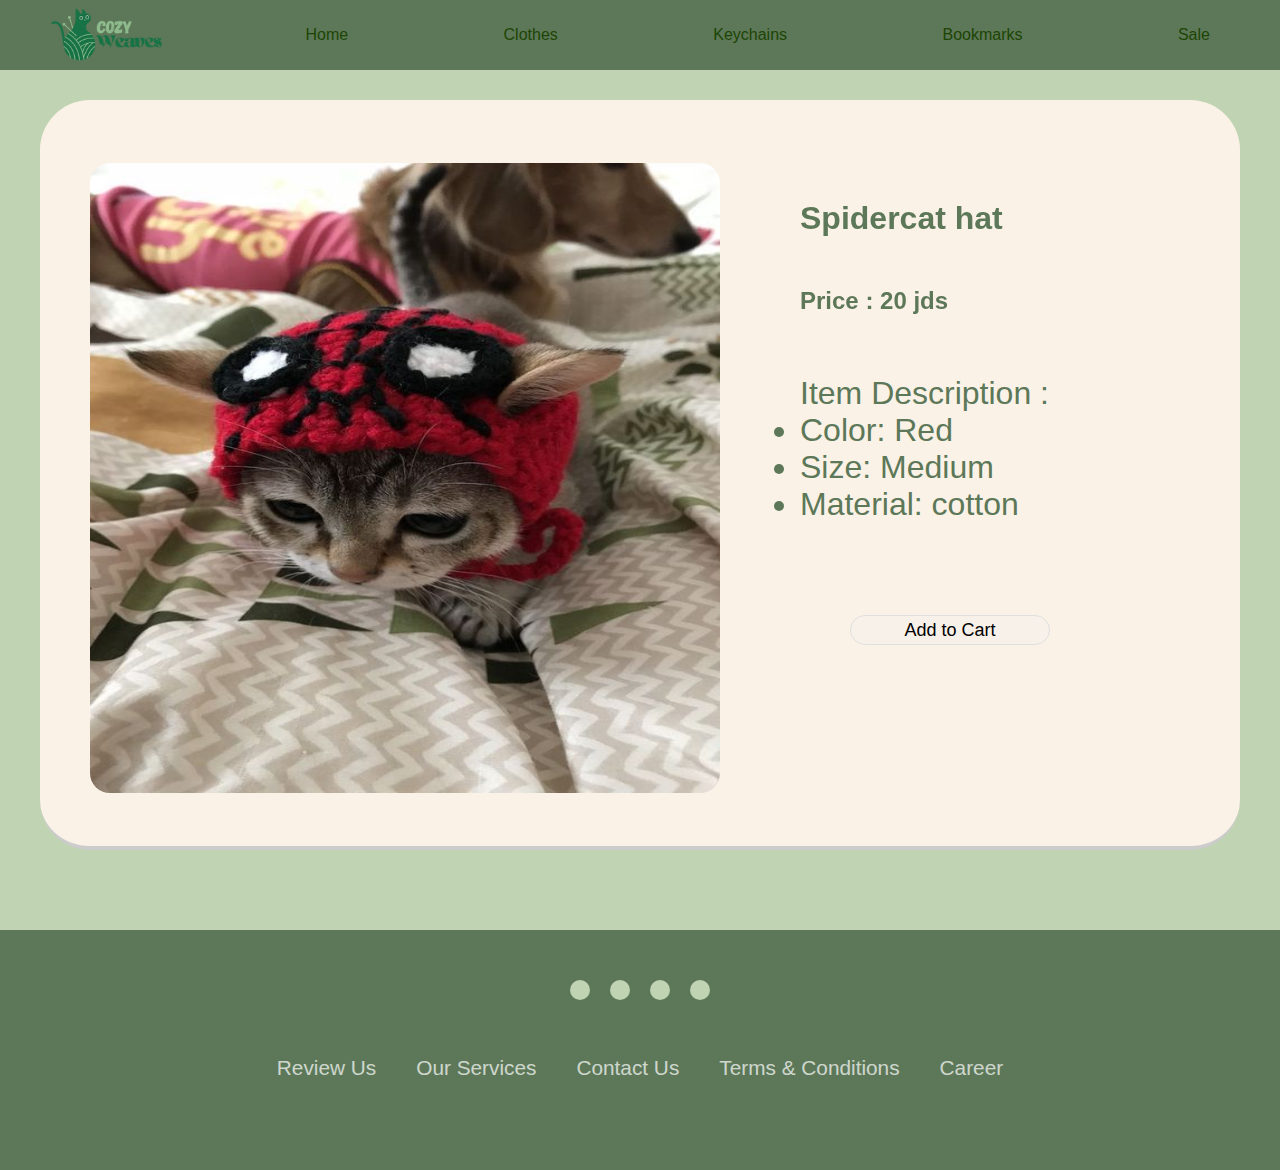
<file: clothes/spidercat.html>
<!DOCTYPE html>
<html>
<head>
    <link rel="stylesheet" href="../style.css">
    <link rel="stylesheet" href="https://cdnjs.cloudflare.com/ajax/libs/font-awesome/6.4.2/css/all.min.css" 
    integrity="sha512-z3gLpd7yknf1YoNbCzqRKc4qyor8gaKU1qmn+CShxbuBusANI9QpRohGBreCFkKxLhei6S9CQXFEbbKuqLg0DA==" crossorigin="anonymous" referrerpolicy="no-referrer" />
    <meta charset="UTF-8">
    <meta name="viewport" content="width=device-width, initial-scale=1.0">
    <title>Cozy Weaves</title>
</head>
<body>
    <nav>
        <ul>
            <img src="../images/logo3.png" height="170" width="170">
            <li><a href="../index.html">Home</a></li>
            <li><a href="../clothes.html">Clothes</a></li>
            <li><a href="../keychains.html">Keychains</a></li>
            <li><a href="../bookmarks.html">Bookmarks</a></li>
            <li><a href="../sale.html">Sale</a></li>
        </ul>
    </nav>
    <main>
    <div class="product">
        <h1>Spidercat hat</h1>
        <h2>Price : 20 jds</h2>
        <button class="button-46" role="button">Add to Cart</button>
        <div class="description">Item Description :<ul>
            <li>Color: Red</li>
            <li>Size: Medium</li>
            <li>Material: cotton</li>
        </ul>
    </div>
        <img class="productimage" src="../images/CatHat.jpg" height="630" width="630">
    </div>
</main>
    <footer>
        <div class="footerContainer">
        <div class="socialIcons">
        <a href="#"><i class="fa-brands fa-facebook"></i></a>
        <a href="https://www.instagram.com/cozyweavesjo/"><i class="fa-brands fa-instagram"></i></a>
        <a href="#"><i class="fa-brands fa-youtube"></i></a>
        <a href="#"><i class="fa-brands fa-twitter"></i></a>
        </div>
        
        <div class="footerNav">
        <ul>
            <li><a href="../review.html">Review Us</a></li>
        <li><a href="../service.html">Our Services</a></li>
        <li><a href="../contact.html">Contact Us</a></li>
        <li><a href="#">Terms & Conditions</a></li>
        <li><a href=".#">Career</a></li>
        </ul>
        </div>
        </footer>
</body>
</html>
</file>
<file: style.css>
body {
  background-color: #c0d4b3;
  color: #3e2e28;
  font-family: Arial, sans-serif;
  margin: 0;
  padding: 0;
  box-sizing: border-box;
  justify-content: center;
  align-items: center;
}
nav {
  background-color: #5c7858;
  width: 100%;
  position: fixed;
  top: 0;
  height: 70px;
  align-items: center;
}
nav ul {
  list-style-type: none;
  margin: 0;
  padding: 0 20px;
  overflow: hidden;
  display: flex;
  justify-content: space-between;
  height: 100%;
  align-items: center;
}

nav li {
 margin-left: 20px;
}
nav img {
  margin: 10px 0;
  margin-left: 10px;
  float: left;
}
nav a {
  display: block;
  color: #1e4504;
  text-align: center;
  padding: 30px 50px;
  text-decoration: none;
  align-items: center;
}
 
nav a:hover {
  background-color: #c0d4b3;
  color: #3e2e28;
}
*{
  padding: 0;
  margin: 0;
  box-sizing: border-box;
}
footer{
  background-color: #5c7858;
  position: none;
  bottom: 0;
  width: 100%;
  height: 15rem; 
}
.footerContainer{
  width: 100%;
  padding:40px 30px 20px;
  position: relative;
  min-height: 100%;
}
.socialIcons{
  display:flex;
  justify-content: center;
  padding-bottom: 1rem;
}
.socialIcons a{
 text-decoration: none;
 padding:10px;
 background-color:#c0d4b3;
 margin: 10px;
 border-radius:50%;
}
.socialIcons a i{
  font-size: 2em;
  color: black;
  opacity: 0.9;
 }
 .socialIcons a:hover{
  background-color: black;
  transition: 0.5s;
 }
 .socialIcons a:hover i{
  color: white;
 }
 .footerNav{
  margin:30px 0;
 }
 .footerNav ul{
  display: flex;
  justify-content: center;
  list-style: none;
 }
 .footerNav ul li a{
  color:white;
  margin:20px;
  text-decoration: none;
  font-size: 1.3em;
  opacity: 0.7;
 }
 .footerNav ul li a:hover{
  opacity: 1;
 }
 .para{
  position: relative;
  top:200px;
  margin-left: 80px;
 }
 .paraList {
  position: relative;
  top: 250px;
  margin-left:80px
}
.title{
  width: 1400px;
  margin-top:100px;
  padding: 10px;
  padding-left: 90px;
}
.random{
  background-color: rgb(251, 242, 231);
  height: 380px;
  width: 1390px;
  display: grid;
  grid-template-columns: repeat(6, 1fr);
  grid-template-rows: repeat(5, 1fr);
  grid-gap: 10px;
  margin: auto;
  margin-top:20px;
  margin-bottom: 20px;
  padding: 10px;
  border-radius: 10px;
  border-bottom: 5px solid #cccccc;
  color:#3e2e28;
}
.aboutus{
  width: 1400px;
  margin-left:auto;
  margin: auto;
  margin-top:20px;
  padding: 10px;
  padding-left: 90px;
  font-size: medium;
}
.clothes{
  background-color: rgb(251, 242, 231);
  height: 380px;
  width: 300px;
  display: inline-block;
  margin-top:40px;
  margin-left:130px;
  margin-bottom: 20px;
  padding: 10px;
  border-radius: 20px;
  border-bottom: 4px solid #cccccc;
  color:#3e2e28;
}
.rating{
  padding-left: 20px;
}
.image{
  border-radius: 20px;
}
.product{
  background-color: rgb(251, 242, 231);
  height: 750px;
  width: 1200px;
  border-radius: 50px;
  border-bottom: 4px solid #cccccc;
  margin: auto;
  margin-top: 100px;
  margin-bottom: 80px;
}
.productimage{
  border-radius: 20px;
  margin-top:-360px;
  margin-left: 50px;
}
.product h1{
  position: relative;
  color:#5c7858;
  padding-top: 100px;
  padding-left: 760px;
}
.product h2{
  position: relative;
  color:#5c7858;
  padding-top: 50px;
  padding-left: 760px;
}
.button-46 {
  background-color: rgba(240, 240, 240, 0.26);
  border: 1px solid #DFDFDF;
  border-radius: 16px;
  box-sizing: border-box;
  color: #000000;
  cursor: pointer;
  display: flex;
  font-family: Inter, sans-serif;
  font-size: 18px;
  justify-content: center;
  line-height: 28px;
  width:200px;
  margin-top:300px;
  margin-left:810px;
  text-decoration: none;
  transition: all 0.2s;
  user-select: none;
  touch-action: manipulation;
}

.button-46:active,
.button-46:hover {
  outline: 0;
}

.button-46:hover {
  background-color: #FFFFFF;
  border-color: rgba(0, 0, 0, 0.19);
}
.description{
  padding-left: 760px;
  margin-top:-270px;
  color:#5c7858;
  font-size: xx-large;
}
.reviewarea{
  background-color:rgba(251, 242, 231, 0.679) ;
  height: 550px;
  width: 1000px;
  border-radius: 50px;
  border-bottom: 4px solid #cccccc;
  margin-top: 10px;
  margin-bottom: 80px;
  margin-left: 100px;
}
.imgdiv{
  display: inline-block;
  margin-left: 100px;
  margin-right: 170px;
  padding-top:30px;
}
.effect{
  display: none;
}
.reviewimg:hover+.effect{
  display: block;
  color: rgb(49, 77, 58);
}
</file>
